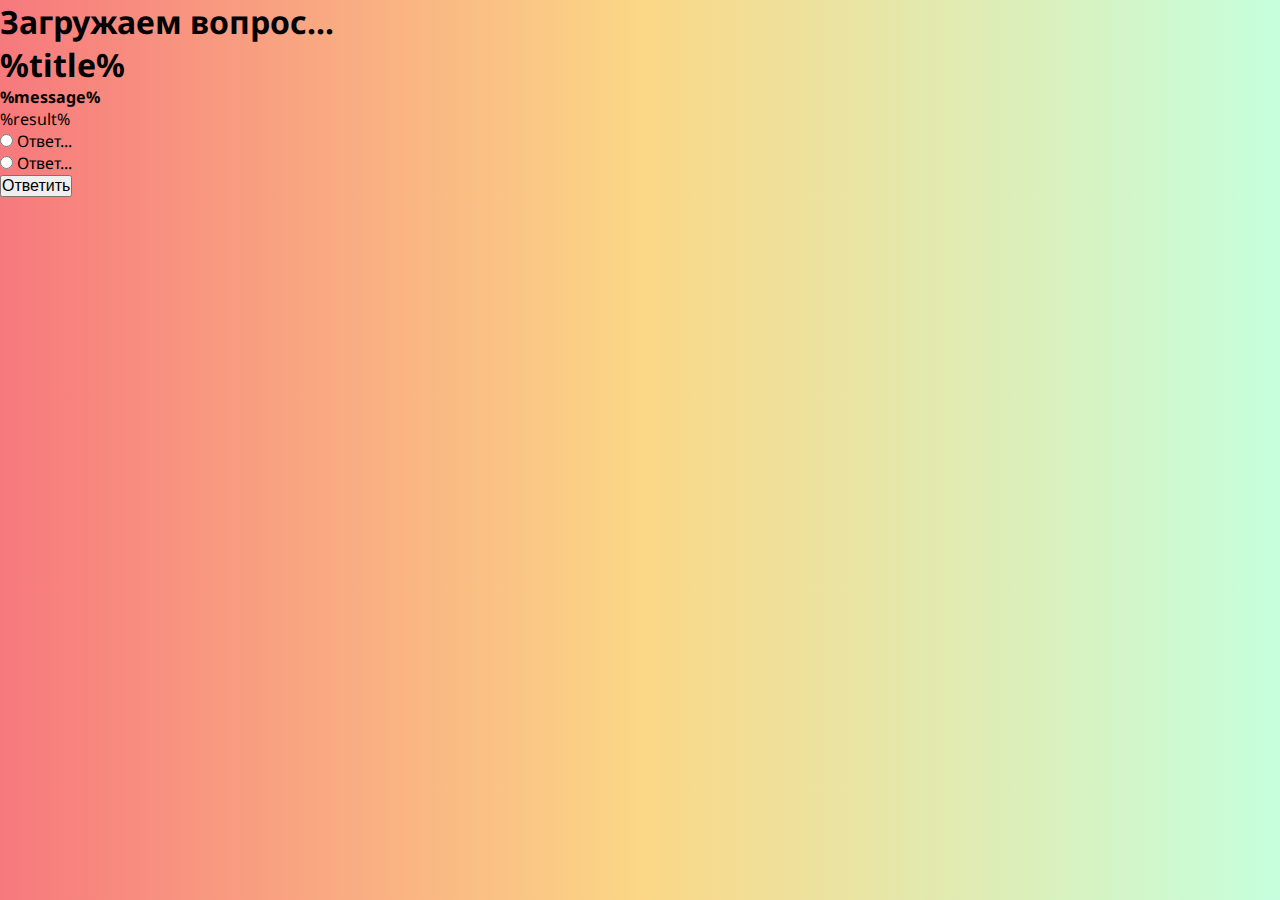
<file: test/index.html>
<!DOCTYPE html>
<html lang="en">
<head>
	<meta charset="UTF-8" />
	<meta http-equiv="X-UA-Compatible" content="IE=edge" />
	<meta name="viewport" content="width=device-width, initial-scale=1.0" />
	<title>Simple Quiz</title>
	<link rel="stylesheet" href="style/main.css" />
</head>
<body>

	<div class="quiz" id="quiz">

		<div class="quiz-header" id="header">
			<h2 class="title">Загружаем вопрос...</h2>
			<h2 class="title">%title%</h2>
			<h3 class="summary">%message%</h3>
			<p class="result">%result%</p>
		</div>

		<ul class="quiz-list" id="list">
			<li>
				<label>
					<input type="radio" class="answer" name="answer" />
					<span>Ответ...</span>
				</label>
			</li>
			<li>
				<label>
					<input type="radio" class="answer" name="answer" />
					<span>Ответ...</span>
				</label>
			</li>
		</ul>

		<button class="quiz-submit submit" id="submit">Ответить</button>

	</div>

	<script src="./main.js"></script>
</body>
</html>
</file>
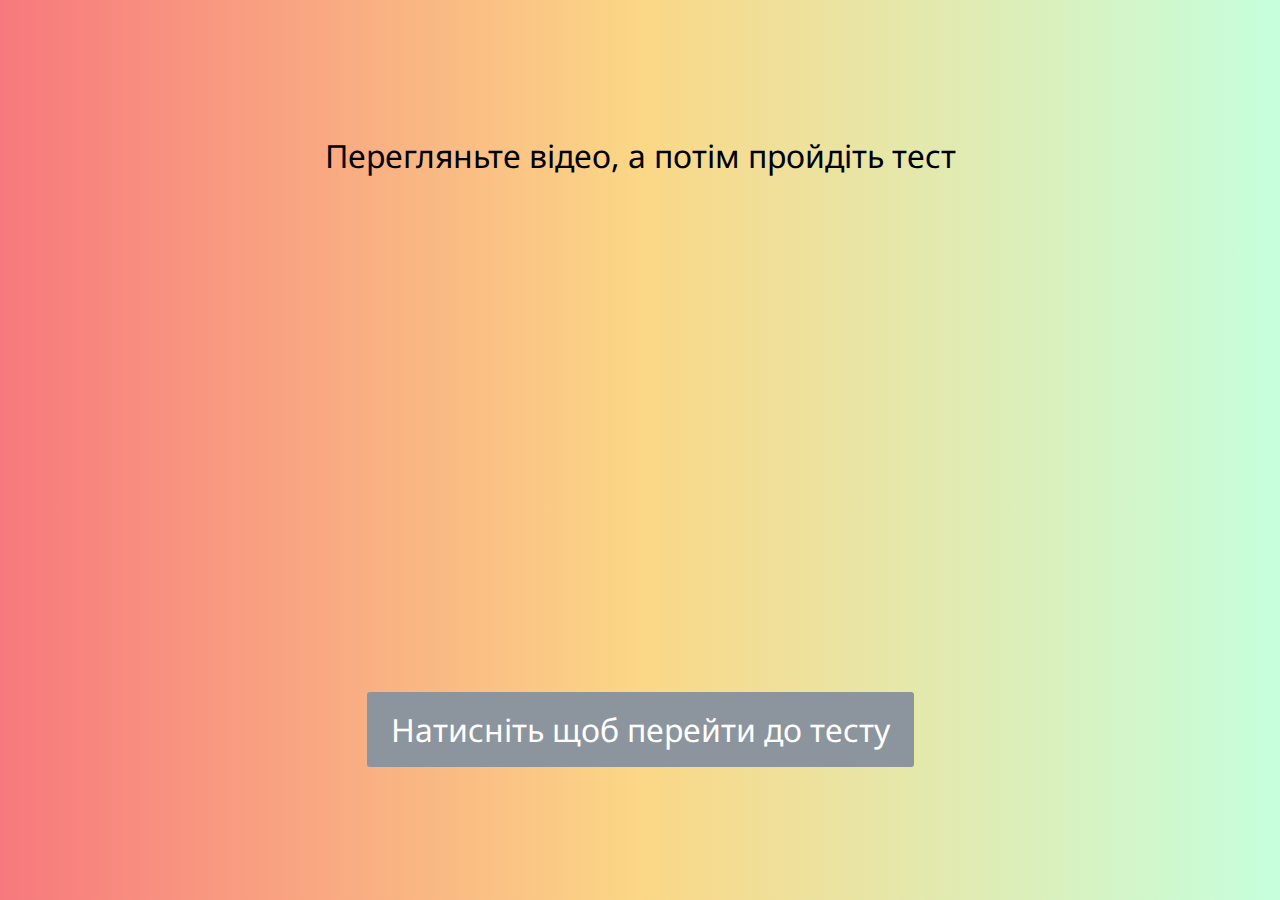
<file: test/main.html>
<!DOCTYPE html>
<html lang="en">
<head>
    <meta charset="UTF-8">
    <meta http-equiv="X-UA-Compatible" content="IE=edge">
    <meta name="viewport" content="width=device-width, initial-scale=1.0">
    <title>Test</title>
    <link rel="stylesheet" href="style/main.css">
</head>
<body>
    <div class="container">
        <div class="title">Перегляньте відео, а потім пройдіть тест</div>
        <iframe width="860" height="515" src="https://www.youtube.com/embed/DU_pLl3NnGc" title="YouTube video player" frameborder="0" allow="accelerometer; autoplay; clipboard-write; encrypted-media; gyroscope; picture-in-picture; web-share" allowfullscreen></iframe>
        <a href = "./email.html" class="test">Натисніть щоб перейти до тесту</a>
    </div>
</body>
</html>
</file>
<file: test/style/main.css>
@import url("https://fonts.googleapis.com/css2?family=Noto+Sans:wght@400;700&display=swap");

* {
	box-sizing: border-box;
	margin: 0;
	padding: 0;
	font-size: inherit;
}

body {
    font-family: "Noto Sans", sans-serif;
	font-size: 16px;

    background: #c6ffdd;
	background: linear-gradient( to right, #f7797d, #fbd786, #c6ffdd );
}

.container {
    display: flex;
    flex-direction: column;
    justify-content: center;
	align-items: center;
    height: 100vh;
    padding: 0 25px;
}

.title , .test{
    font-size: 32px;
}

.test {
    display: inline-block;
    background: #8C959D;
    color: #fff;
    padding: 1rem 1.5rem; 
    text-decoration: none; 
    border-radius: 3px;
}

iframe {
    max-width: 95vw;
    padding: 20px 20px;
}

.test:hover {
    background-color: #f7797d;
    color: chartreuse;
}
</file>
